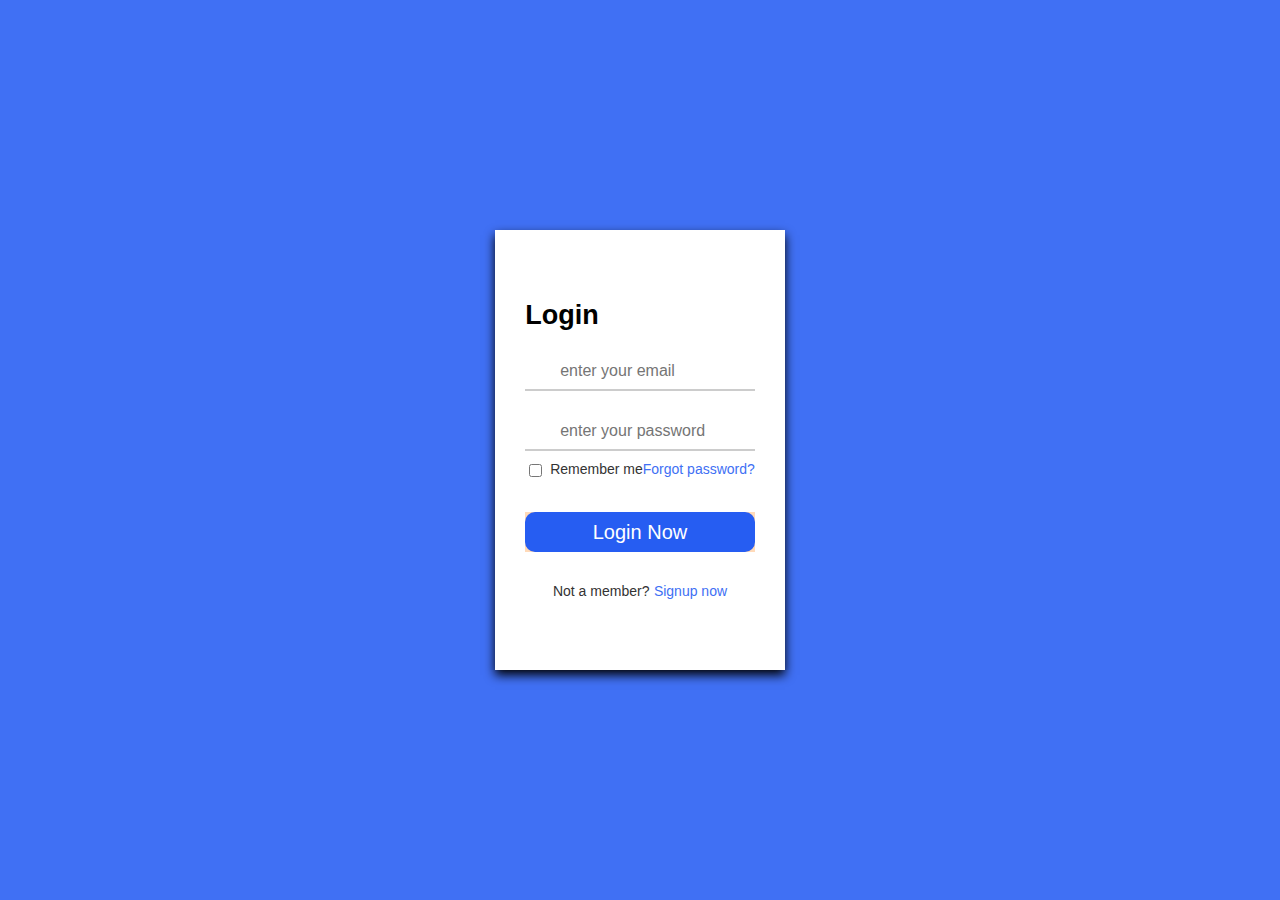
<file: index.html>
<!DOCTYPE html>
<html lang="en">
<head>
    <meta charset="UTF-8">
    <meta http-equiv="X-UA-Compatible" content="IE=edge">
    <meta name="viewport" content="width=device-width, initial-scale=1.0">
    <title>registration form</title>
    <link rel="stylesheet" href="style.css">
</head>
<body>

    <form action="connect.php" method="get">
        <div class="container">
            <div class="forms">
                <div class="form login">
                    <span class="title">Login</span>
                    <form action="#">
                        <div class="input-field">
                            <input type="text" placeholder="enter your email"required>
                        </div>
                        <div class="input-field">
                            <input type="password" placeholder="enter your password"required>
                        </div>
                        <div class="checkbox-text">
                            <div class="checkbox-content">
                                <input type="checkbox" id="logcheck">
                                <label for="logcheck" class="text">Remember me</label>
                            </div>
                            <a href="#" class="text">Forgot password?</a>
                        </div>
                        <div class="input-field button">
                            <input type="button" value="Login Now" required>
                        </div>
                    </form>
                    <div class="login-signup">
                        <span class="text"> Not a member?</span>
                        <a href="register.html" class="text signup-text">Signup now</a>
                    </div>
                </div>
               
            </div>
        </div>
    </form>
    
    <script src="form.js"></script>
</body>
</html>
</file>
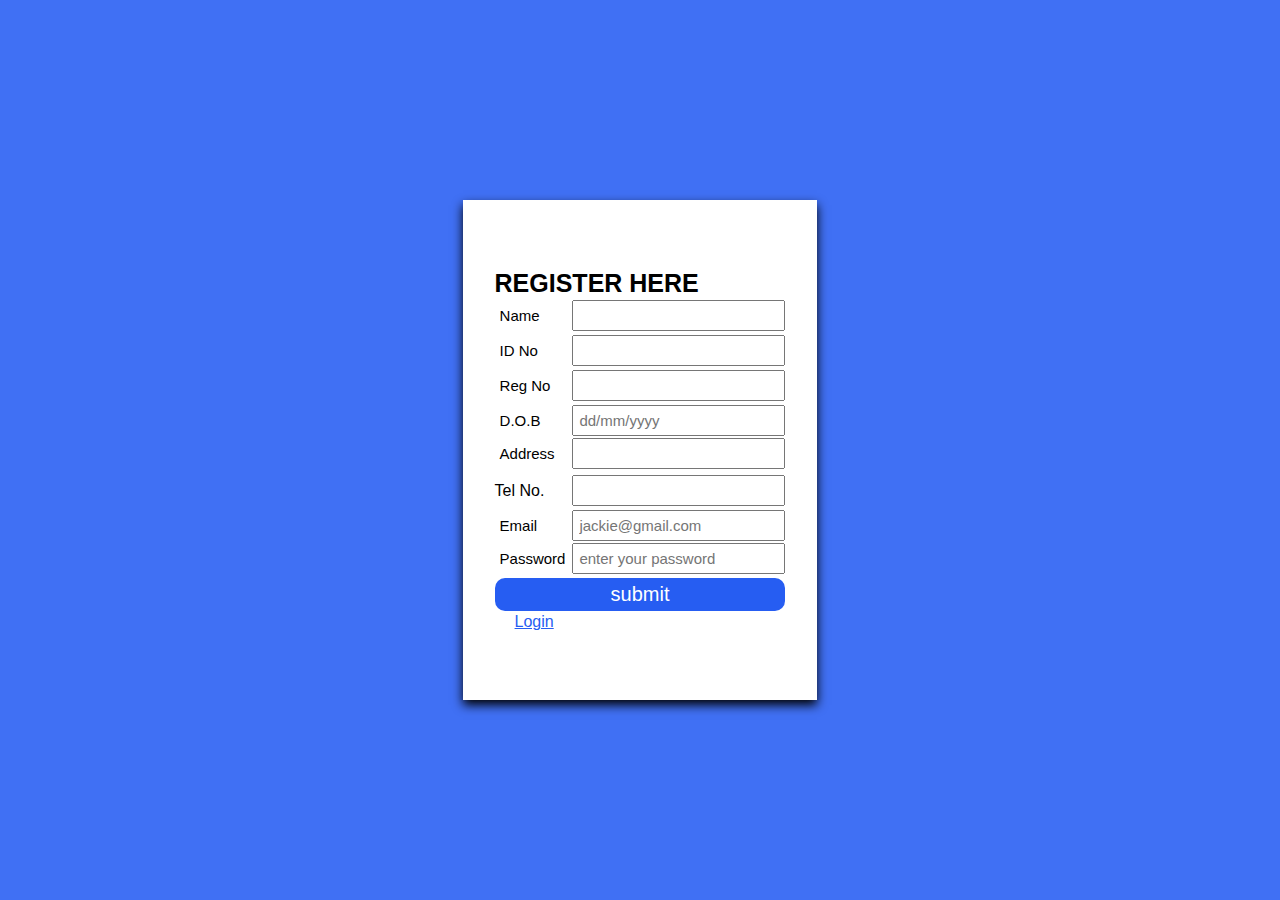
<file: register.html>
<!DOCTYPE html>
<html lang="en">
<head>
    <meta charset="UTF-8">
    <meta http-equiv="X-UA-Compatible" content="IE=edge">
    <meta name="viewport" content="width=device-width, initial-scale=1.0">
    <title>register</title>
    <link rel="stylesheet" href="style.css">
</head>
<body>
    <form  method="POST" action="connect.php" onsubmit="return validation()">
       <div class="container1">
        <div class="form1">
            <div class="body">
                <Table>
                    <tr ><td colspan="2" class="title">REGISTER HERE</td></tr>
                    <tr>
                        <td><label class="lab" for="fname">Name</label></td>
                        <td><input name="name" class="inp" type="text" id="user"></td>
                    </tr>
                    <tr><td colspan="2"><span id="userr"></span></td></tr>
                    <tr>
                        <td><label class="lab" for="Birth cert no">ID No</label></td>
                        <td><input name="id_no" class="inp" type="text" id="cert"></td>
                        
                    </tr>
                    <tr><td colspan="2"><span id="certt"></span></td></tr>
                    <tr>
                        <td><label class="lab" for="reg no">Reg No</label></td>
                        <td><input name="reg_no" class="inp" type="text" id="reg"></td>
                        
                    </tr>
                    <tr><td colspan="2"><span id="regg"></span></td></tr>
                    <tr>
                        <td><label class="lab" for="DOB">D.O.B</label></td>
                        <td><input name="DOB" class="inp" type="text"placeholder="dd/mm/yyyy"></td>
                    </tr>
                    <tr>
                        <td><label class="lab" for="address">Address</label></td>
                        <td><input name="address" class="inp" type="text" id="address"></td>
                    </tr>
                    <tr><td colspan="2"><span id="addresss"></span></td></tr>
                    <!-- <tr>
                        <td><label class="lab" for=" status">Gender</label></td>
                        <td> <input name="gender" type="radio" id="status">female</td>  
                    </tr>
                    <tr>
                        <td><label class="lab" for="status"></label></td>
                        <td> <input name="gender" type="radio" id="status">male</td>
                    </tr> -->
                    <tr><td colspan="2"><span id="statuss"></span></td></tr>
                    <tr>
                        <td><label for="phone_no">Tel No.</label></td>
                        <td><input name="tel_no" class="inp" type="number" id="phone" ></td>
                    </tr>
                    <tr><td colspan="2"><span id="phonee"></span></td></tr>
                    <tr>
                        <td><label class="lab" for="email">Email</label></td>
                        <td><input name="email" class="inp" type="text" id="email"placeholder="jackie@gmail.com" ></td>   
                    </tr>
                    <tr>
                        <td><label class="lab" for="password">Password</label></td>
                        <td> <input name="password" class="inp" type="password" placeholder="enter your password"></td>   
                    </tr>
                    <tr><td colspan="2"><span id="emaill"></span></td></tr>
                   
                   
                    <tr><td colspan="2"><input type="submit" class="btn1" name="submit" value="submit" required></td></tr>
                    <tr><td colspan="2"> <a href="index.html" class="signup-text">Login</a></td></tr>
                </Table>
            </div>
           </div>
        </div>
       
    </form>

  <script src="form.js"></script>  
    
</body>
</html>
</file>
<file: style.css>
*{
    margin: 0;
    padding: 0;
     box-sizing: border-box;
     font-family: 'poppins', sans-serif;
}
body{
    height: 100vh;
    display: flex;
    align-items: center;
    justify-content: center;
    background-color: #4070f4;
}
.container{
    position: relative;
    max-width: 430px;
    width: 100%;
    background: #fff;
    box-shadow: 0 5px 10px rgba(0,0,0, 1);
    overflow: hidden;
}
.container .forms{
    display: flex;
    align-items: center;
    height: 440px;
    width: 200%;
   /* background-color: aqua;*/
   transition: height 0.2s ease;
}
.container .form{
    width: 50%;
    padding: 30px;
    background-color: #fff;
  
}
.container.active .login{
    margin-left: -50%;
    opacity: 0;
    transition: margin-left 0.18s ease, opacity 0.15s ease; 
}

.container .form .title{
    position: relative;
    font-size: 27px;
    font-weight: 600;
}

.form .input-field{
    background-color: peachpuff;
    position: relative;
    height: 40px;
    width: 100%;
    margin-top: 20px;
}
.input-field input{
    position: absolute;
    height: 100%;
    width: 100%;
    padding: 0 35px;
    border: none;
    outline: none;
    font-size: 16px;
    border-bottom: 2px solid #ccc;
    border-top: 2px solid transparent;
    transition: all 0.2s ease;
}
.input-field input:is(:focus, :valid){
    border-bottom-color:#4070f4 ;
}
.form .checkbox-text{
    display: flex;
    justify-content: space-between;margin-top: 10px;
}
.checkbox-text .checkbox-content{
    display: flex;
    align-items: center;
}
.checkbox-content input{
    margin: 0 8px -2px 4px;
    accent-color: #4070f4;
}
.form .text{
    color: #333;
    font-size: 14px;
}
.form a.text{
    color: #4070f4;
    text-decoration: none;
}
.form a:hover{
    text-decoration: underline;
}.form .button{
    margin-top: 35px;
}
.form .button input{
    padding: 5px;
    width: 100%;
    color: #fff;
    font-size: 20px;
    background-color: #265df2;
    border-radius: 10px;
    border: none;
    
}
.button input:hover{
    background-color: #0445f7;
}
.form .login-signup{
    margin-top: 30px;
    text-align: center;
}
 /*registration form*/
 .container1{
        position: relative;
        max-width: 430px;
        width: 100%;
        background: #fff;
        box-shadow: 0 5px 10px rgba(0,0,0, 1);
        overflow: hidden;
 }
 .container1 .form1{
    display: flex;
    align-items: center;
    height: 500px;
    width: 200%;
   /* background-color: aqua;*/
   transition: height 0.2s ease;
}
.container1 .form1{
    width: 50%;
    padding: 30px;
    background-color: #fff;
  
}
.form1 .signup-text{
    margin-top: 40px;
    padding: 20px;
    text-align: center;
    color: #265df2;
    align-items: center;
}
.lab{
    font-size: 15px;
    padding: 5px;
    display: flex;
}
.inp{
    font-size: 15px;
    padding: 5px;
    display: flex;

}
.title{
    
        position: relative;
        font-size: 25px;
        font-weight: 600;
        color: black;
     
}
.btn1{
    padding: 5px;
    width: 100%;
    color: #fff;
    font-size: 20px;
    background-color: #265df2;
    border-radius: 10px;
    border: none;
}
.btn1:hover{
    background-color: #0445f7;
}
span{
    color: red;
    
}
</file>
